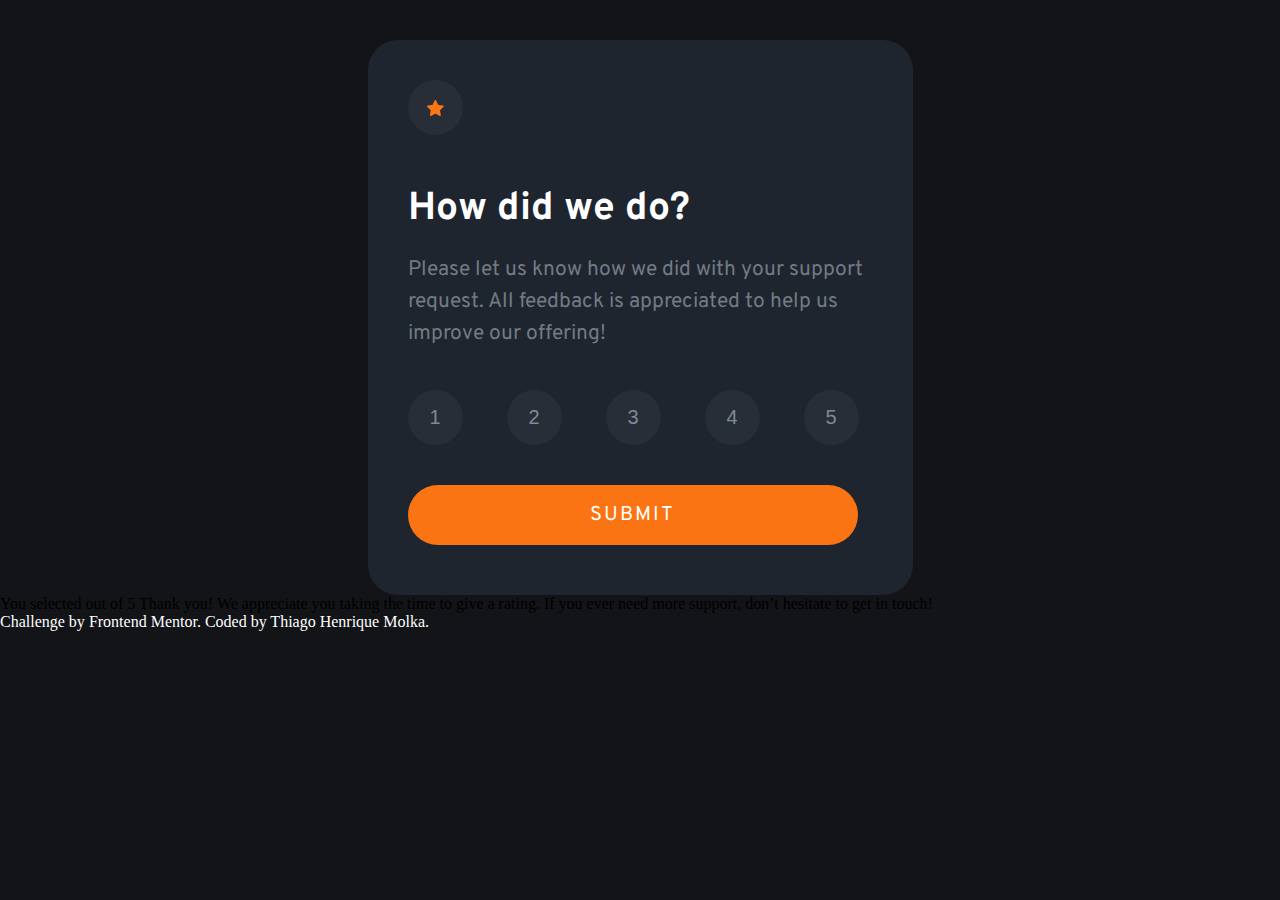
<file: index.html>
<!DOCTYPE html>
<html lang="en">
  <head>
    <meta charset="UTF-8" />
    <meta name="viewport" content="width=device-width, initial-scale=1.0" />
    <!-- displays site properly based on user's device -->
    <link rel="stylesheet" href="/style/style.css" />
    <link
      rel="icon"
      type="image/png"
      sizes="32x32"
      href="./images/favicon-32x32.png"
    />
    <link rel="preconnect" href="https://fonts.googleapis.com" />
    <link rel="preconnect" href="https://fonts.gstatic.com" crossorigin />
    <link
      href="https://fonts.googleapis.com/css2?family=Overpass:wght@400;700&display=swap"
      rel="stylesheet"
    />
    <title>Frontend Mentor | Interactive rating component</title>
  </head>
  <body>
    <!-- Rating state start -->
    <div class="conteudo">
      <div class="estrela">
        <img src="/images/icon-star.svg" alt="estrela" class="imagem-estrela" />
      </div>
      <h1 class="titulo">How did we do?</h1>

      <p>
        Please let us know how we did with your support request. All feedback is
        appreciated to help us improve our offering!
      </p>

      <button class="botao-avaliacao">1</button>
      <button class="botao-avaliacao">2</button>
      <button class="botao-avaliacao">3</button>
      <button class="botao-avaliacao">4</button>
      <button class="botao-avaliacao">5</button> <br />

      <button class="submit">SUBMIT</button>
    </div>
    <!-- Rating state end -->

    <!-- Thank you state start -->

    You selected
    <!-- Add rating here -->
    out of 5 Thank you! We appreciate you taking the time to give a rating. If
    you ever need more support, don’t hesitate to get in touch!

    <!-- Thank you state end -->

    <div class="attribution">
      Challenge by
      <a href="https://www.frontendmentor.io?ref=challenge" target="_blank"
        >Frontend Mentor</a
      >. Coded by <a href="#">Thiago Henrique Molka</a>.
    </div>
  </body>
</html>
</file>
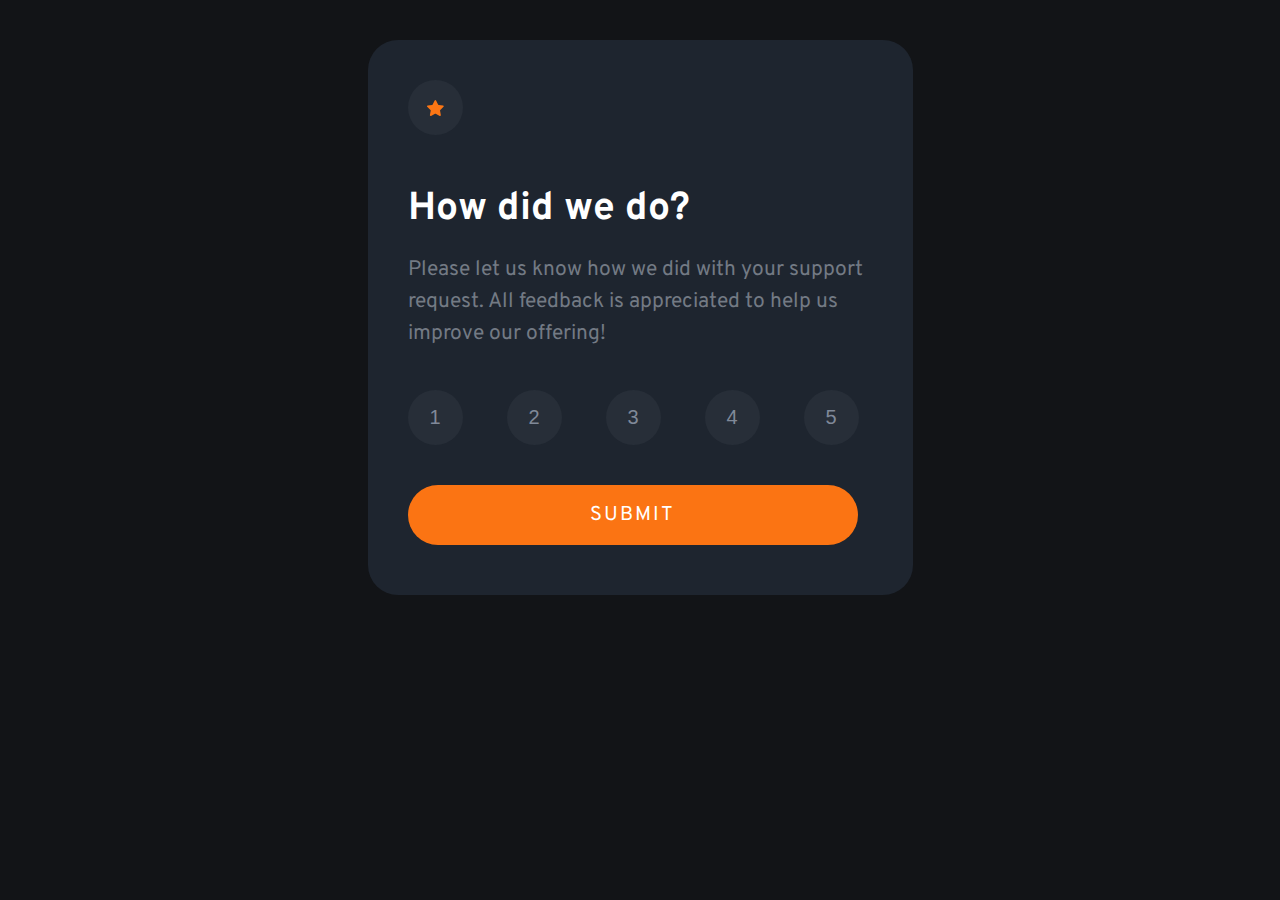
<file: index/index.html>
<!DOCTYPE html>
<html lang="en">
  <head>
    <meta charset="UTF-8" />
    <meta name="viewport" content="width=device-width, initial-scale=1.0" />
    <!-- displays site properly based on user's device -->
    <link rel="stylesheet" href="/style/style.css" />
    <link
      rel="icon"
      type="image/png"
      sizes="32x32"
      href="./images/favicon-32x32.png"
    />
    <link rel="preconnect" href="https://fonts.googleapis.com" />
    <link rel="preconnect" href="https://fonts.gstatic.com" crossorigin />
    <link
      href="https://fonts.googleapis.com/css2?family=Overpass:wght@400;700&display=swap"
      rel="stylesheet"
    />
    <title>Frontend Mentor | Interactive rating component</title>
  </head>
  <body>
    <!-- Rating state start -->
    <div class="conteudo">
      <div class="estrela">
        <img src="/images/icon-star.svg" alt="estrela" class="imagem-estrela" />
      </div>
      <h1 class="titulo">How did we do?</h1>

      <p>
        Please let us know how we did with your support request. All feedback is
        appreciated to help us improve our offering!
      </p>

      <button class="botao-avaliacao">1</button>
      <button class="botao-avaliacao">2</button>
      <button class="botao-avaliacao">3</button>
      <button class="botao-avaliacao">4</button>
      <button class="botao-avaliacao">5</button> <br />

      <a href="/index/index2.html"
        ><button class="submit" onclick="">SUBMIT</button></a
      >
    </div>
    <!-- Rating state end -->
  </body>
</html>
</file>
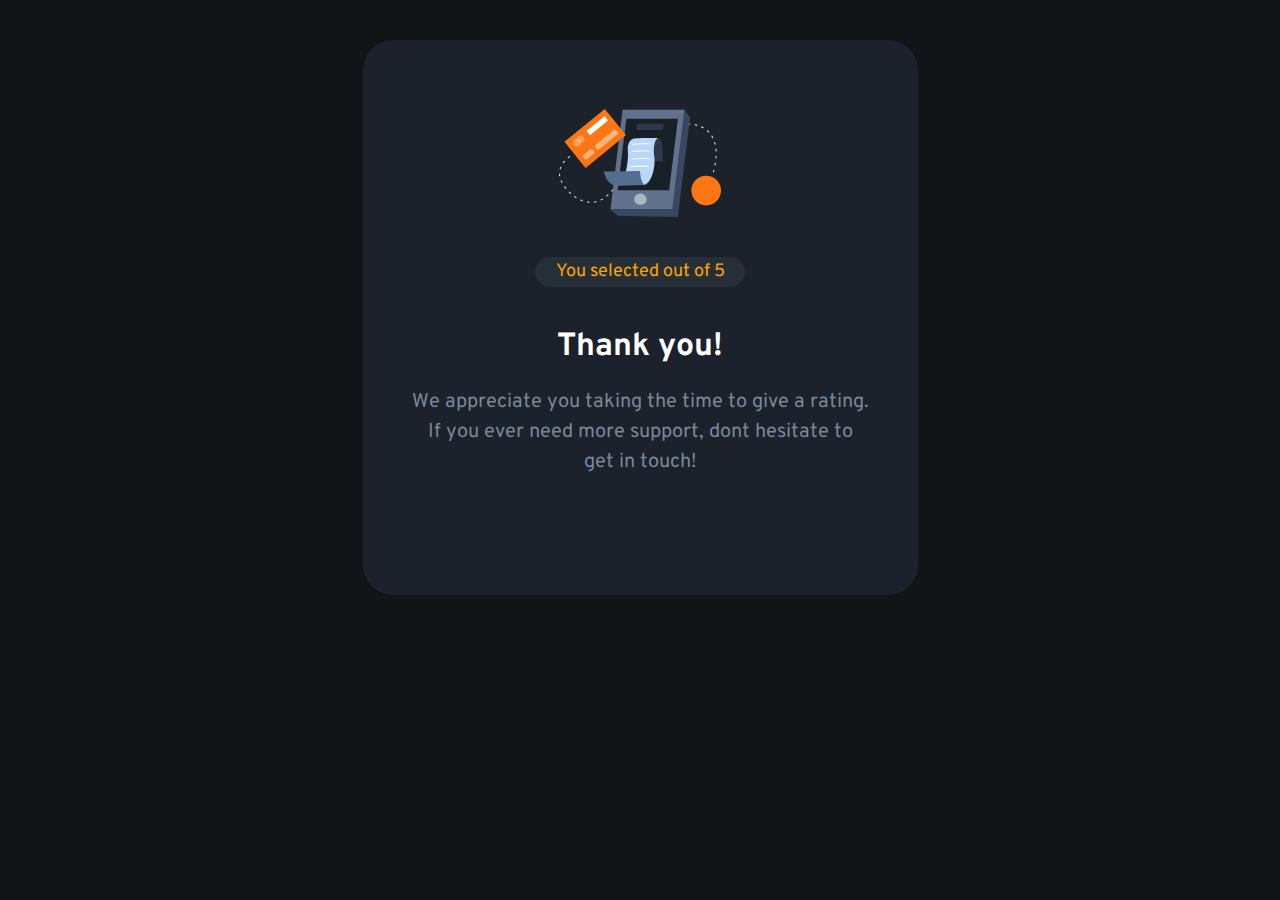
<file: index/index2.html>
<!DOCTYPE html>
<html lang="en">
  <head>
    <meta charset="UTF-8" />
    <meta name="viewport" content="width=device-width, initial-scale=1.0" />
    <!-- displays site properly based on user's device -->
    <link rel="stylesheet" href="/style/style2.css" />
    <link
      rel="icon"
      type="image/png"
      sizes="32x32"
      href="./images/favicon-32x32.png"
    />
    <link rel="preconnect" href="https://fonts.googleapis.com" />
    <link rel="preconnect" href="https://fonts.gstatic.com" crossorigin />
    <link
      href="https://fonts.googleapis.com/css2?family=Overpass:wght@400;700&display=swap"
      rel="stylesheet"
    />
    <title>Frontend Mentor | Interactive rating component</title>
  </head>
  <body>
    <!-- Thank you state start -->
    <div class="conteudo">
      <img
        src="/images/illustration-thank-you.svg"
        alt="thank you"
        class="imagem"
      />
      <div class="selecao">You selected out of 5</div>
      <!-- Add rating here -->
      <h1>Thank you!</h1>
      <p>
        We appreciate you taking the time to give a rating.<br />
        If you ever need more support, dont hesitate to <br />
        get in touch!
      </p>
    </div>
  </body>
</html>
</file>
<file: style/style.css>
* {
  margin: 0;
  padding: 0;
}
body {
  margin-top: 40px;
  background-color: hsl(216, 12%, 8%);
}
.conteudo {
  background-color: hsl(215, 22%, 15%);
  height: 555px;
  width: 545px;
  margin: auto auto;
  border-radius: 30px;
  display: block;
}
.estrela {
  background-color: #272e38;
  width: 55px;
  height: 55px;
  border-radius: 50%;
  display: inline-flex;
  justify-content: center;
  align-items: center;
  margin-left: 40px;
  margin-top: 40px;
  margin-right: 505px;
  margin-bottom: 50px;
}

.titulo {
  color: white;
  font-family: 'Overpass', sans-serif;
  font-weight: 700;
  margin-left: 40px;
  font-size: 39px;
  margin-bottom: 20px;
}
p {
  color: #737a84;
  font-family: 'Overpass', sans-serif;
  margin-left: 40px;
  font-weight: 400;
  font-size: 21px;
  line-height: 32px;
}

.botao-avaliacao {
  text-align: center;
  color: #808998;
  background-color: #272e38;
  width: 55px;
  height: 55px;
  border-radius: 50%;
  border: 0;
  margin-top: 40px;
  margin-left: 40px;
  font-size: 20px;
  cursor: pointer;
}
.botao-avaliacao:hover {
  background-color: hsl(217, 12%, 63%);
  color: white;
  transition: 0.15s;
}
.botao-avaliacao:focus {
  background-color: hsl(25, 97%, 53%);
  color: white;
}
.submit {
  color: white;
  background-color: hsl(25, 97%, 53%);
  border: 0;
  margin-left: 40px;
  margin-top: 40px;
  height: 60px;
  width: 450px;
  border-radius: 30px;
  font-family: 'Overpass', sans-serif;
  font-weight: 400;
  font-size: 20px;
  letter-spacing: 2px;
  text-align: center;
  cursor: pointer;
}
.submit:hover {
  background-color: white;
  color: orange;
  transition: 0.15s;
}
.attribution {
  color: white;
}
a {
  text-decoration: none;
  color: white;
}
</file>
<file: style/style2.css>
* {
  margin: 0;
  padding: 0;
}
body {
  margin-top: 40px;
  background-color: hsl(216, 12%, 8%);
}
.conteudo {
  display: flex;
  justify-content: center;
  align-items: center;
  flex-direction: column;
  height: 555px;
  width: 555px;
  margin: auto auto;
  background-color: hsl(215, 23%, 14%);
  border-radius: 30px;
}
.imagem {
  margin-bottom: 40px;
  margin-top: -50px;
}
.selecao {
  color: orange;
  font-family: 'Overpass', sans-serif;
  font-weight: 400;
  background-color: #262f38;
  border-radius: 20px;
  width: 210px;
  height: 30px;
  font-size: 18px;
  display: flex;
  justify-content: center;
  align-items: center;
  margin-bottom: 40px;
}
h1 {
  color: white;
  font-family: 'Overpass', 'sans-serif';
  font-weight: 700;
  margin-bottom: 20px;
}
p {
  font-size: 20px;
  color: hsl(216, 12%, 54%);
  font-family: 'Overpass';
  font-weight: 400;
  text-align: center;
  line-height: 30px;
}
</file>
